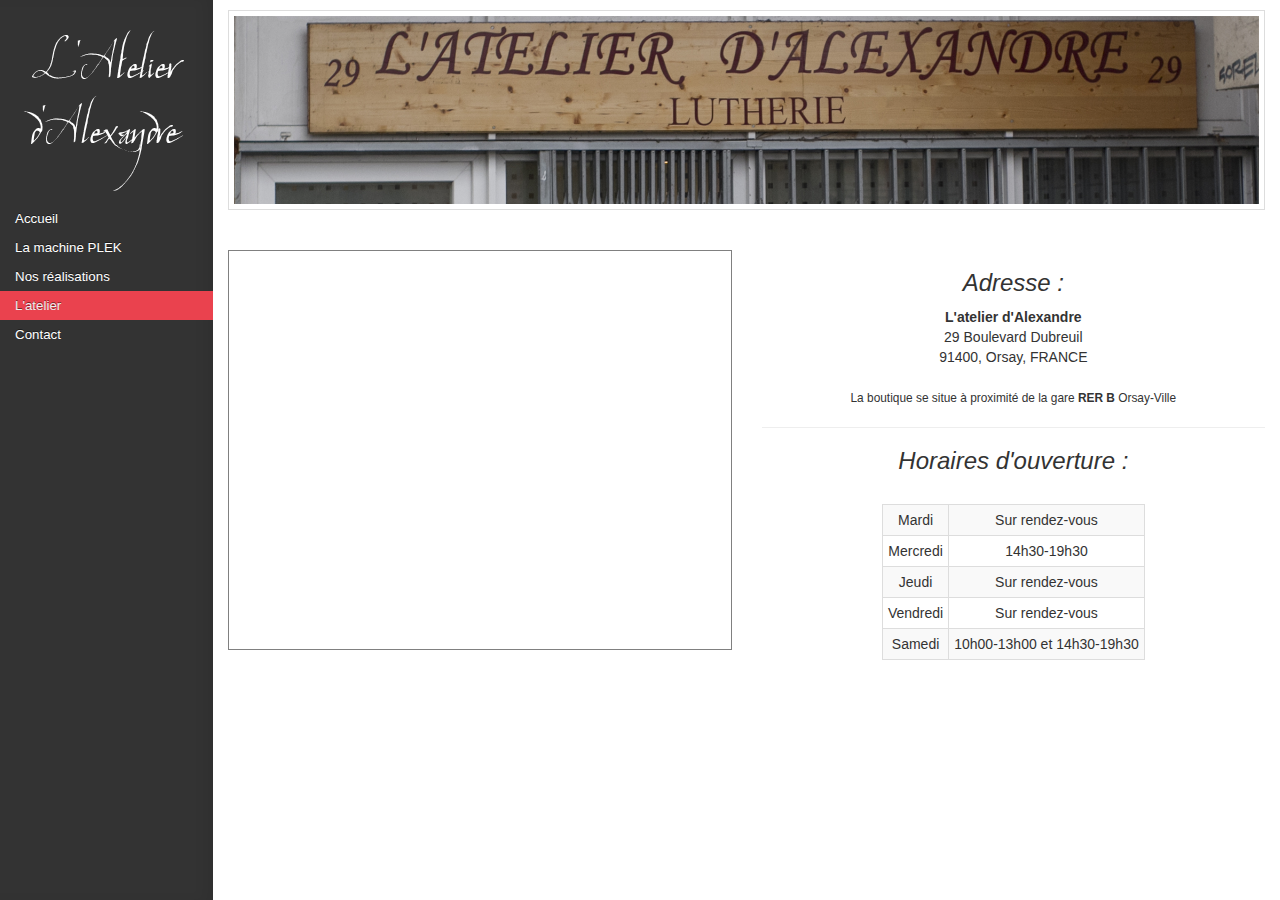
<file: atelier.html>
<!doctype html>
<html>
<head>
  <meta charset="UTF-8">
  <title>L'atelier d'Alexandre - L'atelier</title>
  <link rel="stylesheet" type="text/css" href="css/bootstrap.min.css">
  <link rel="stylesheet" type="text/css" href="css/atelier-alexandre.css">
</head>
<body>
  <div class="container-fluid main-container">
    <div class="row main-row">
      <div class="col-sm-2 menu">
        <h1 class="title-logo">L'Atelier d'Alexandre</h1>
        <ul>
          <a href="index.html"><li>Accueil</li></a>
          <a href="plek.html"><li>La machine PLEK</li></a>
          <a href="realisations.html"><li>Nos réalisations</li></a>
          <li class="active">L'atelier</li>
          <a href="contact.html"><li>Contact</li></a>
        </ul>
      </div>
      <div class="col-sm-10 col-sm-offset-2 content nomargin">
        <img src="img/atelier_header.jpg">

        <p><br></p>
        
        <div class="row">
          <div class="col-md-6">
            <iframe width="100%" height="400" frameborder="0" scrolling="no" marginheight="0" marginwidth="0" src="http://www.openstreetmap.org/export/embed.html?bbox=2.18313,48.69845,2.18545,48.69730&amp;layer=mapnik&amp;marker=48.69793,2.18420" style="border: 1px solid gray"></iframe>
          </div>
          <div class="col-md-6 text-center">
            <h3><i>Adresse :</i></h3>
            <address>
              <strong>L'atelier d'Alexandre</strong><br>
              29 Boulevard Dubreuil<br>
              91400, Orsay, FRANCE
            </address>

            <p><small>La boutique se situe à proximité de la gare <strong>RER B</strong> Orsay-Ville</small></p>

            <hr>

            <h3><i>Horaires d'ouverture :</i></h3>

            <br>

            <table class="table table-bordered table-condensed table-striped table-small">
              <tbody>
                <tr>
                  <td>Mardi</td>
                  <td>Sur rendez-vous</td>
                </tr>
                <tr>
                  <td>Mercredi</td>
                  <td>14h30-19h30</td>
                </tr>
                <tr>
                  <td>Jeudi</td>
                  <td>Sur rendez-vous</td>
                </tr>
                <tr>
                  <td>Vendredi</td>
                  <td>Sur rendez-vous</td>
                </tr>
                <tr>
                  <td>Samedi</td>
                  <td>10h00-13h00 et 14h30-19h30</td>
                </tr>
              </tbody>
            </table>
          </div>
        </div>
      </div>
    </div>
  </div>
</body>
</html>
</file>
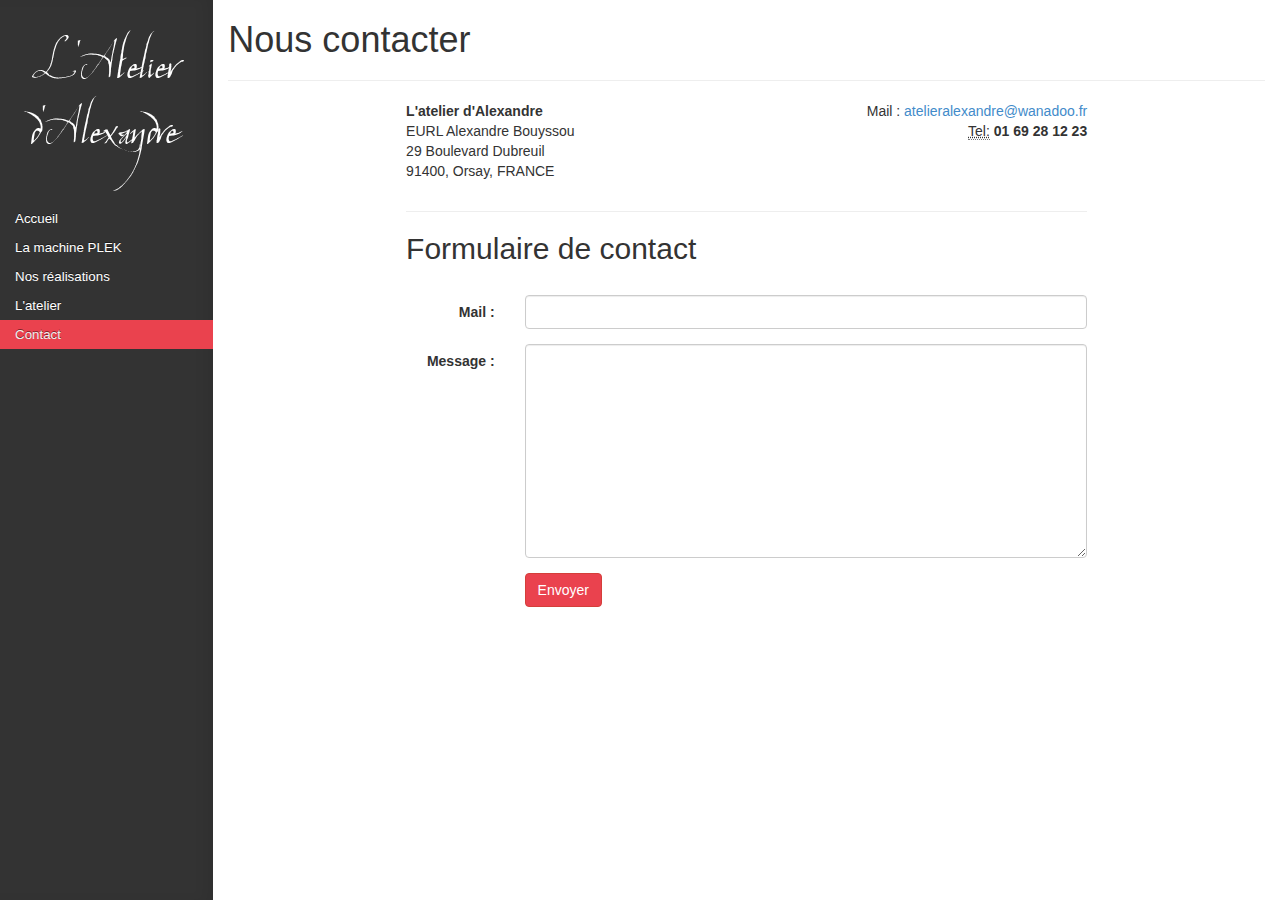
<file: contact.html>
<!doctype html>
<html>
<head>
  <meta charset="UTF-8">
  <title>L'atelier d'Alexandre - Contact</title>
  <link rel="stylesheet" type="text/css" href="css/bootstrap.min.css">
  <link rel="stylesheet" type="text/css" href="css/atelier-alexandre.css">
</head>
<body>
  <div class="container-fluid main-container">
    <div class="row main-row">
      <div class="col-sm-2 menu">
        <h1 class="title-logo">L'Atelier d'Alexandre</h1>
        <ul>
          <a href="index.html"><li>Accueil</li></a>
          <a href="plek.html"><li>La machine PLEK</li></a>
          <a href="realisations.html"><li>Nos réalisations</li></a>
          <a href="atelier.html"><li>L'atelier</li></a>
          <li class="active">Contact</li>
        </ul>
      </div>
      <div class="col-sm-10 col-sm-offset-2 content">
        <h1>Nous contacter</h1>

        <hr>

        <div class="row">
          <div class="col-md-8 col-md-offset-2">
            <div class="row">
              <div class="col-md-6">
                <p>
                  <strong>L'atelier d'Alexandre</strong><br>
                  EURL Alexandre Bouyssou<br>
                  29 Boulevard Dubreuil<br>
                  91400, Orsay, FRANCE
                </p>
              </div>
              <div class="col-md-6">
                <p class="text-right">
                  Mail : <a href="">atelieralexandre@wanadoo.fr</a><br>
                  <abbr title="Numéro de téléphone">Tel:</abbr> <strong>01 69 28 12 23</strong>
                </p>
              </div>
            </div>

            <hr>

            <h2>Formulaire de contact</h2>

            <br>

            <form action="contact.php" class="form-horizontal" role="form" method="POST">
              <div class="form-group">
                <label class="col-sm-2 control-label">Mail :</label>
                <div class="col-sm-10">
                  <input type="mail" name="mail" class="form-control">
                </div>
              </div>

              <div class="form-group">
                <label class="col-sm-2 control-label">Message :</label>
                <div class="col-sm-10">
                  <textarea class="form-control" rows="10" name="message"></textarea>
                </div>
              </div>

              <div class="form-group">
                <div class="col-sm-10 col-sm-offset-2">
                  <button class="btn btn-danger">Envoyer</button>
                </div>
              </div>
            </form>
          </div>
        </div>
    </div>
  </div>
</body>
</html>
</file>
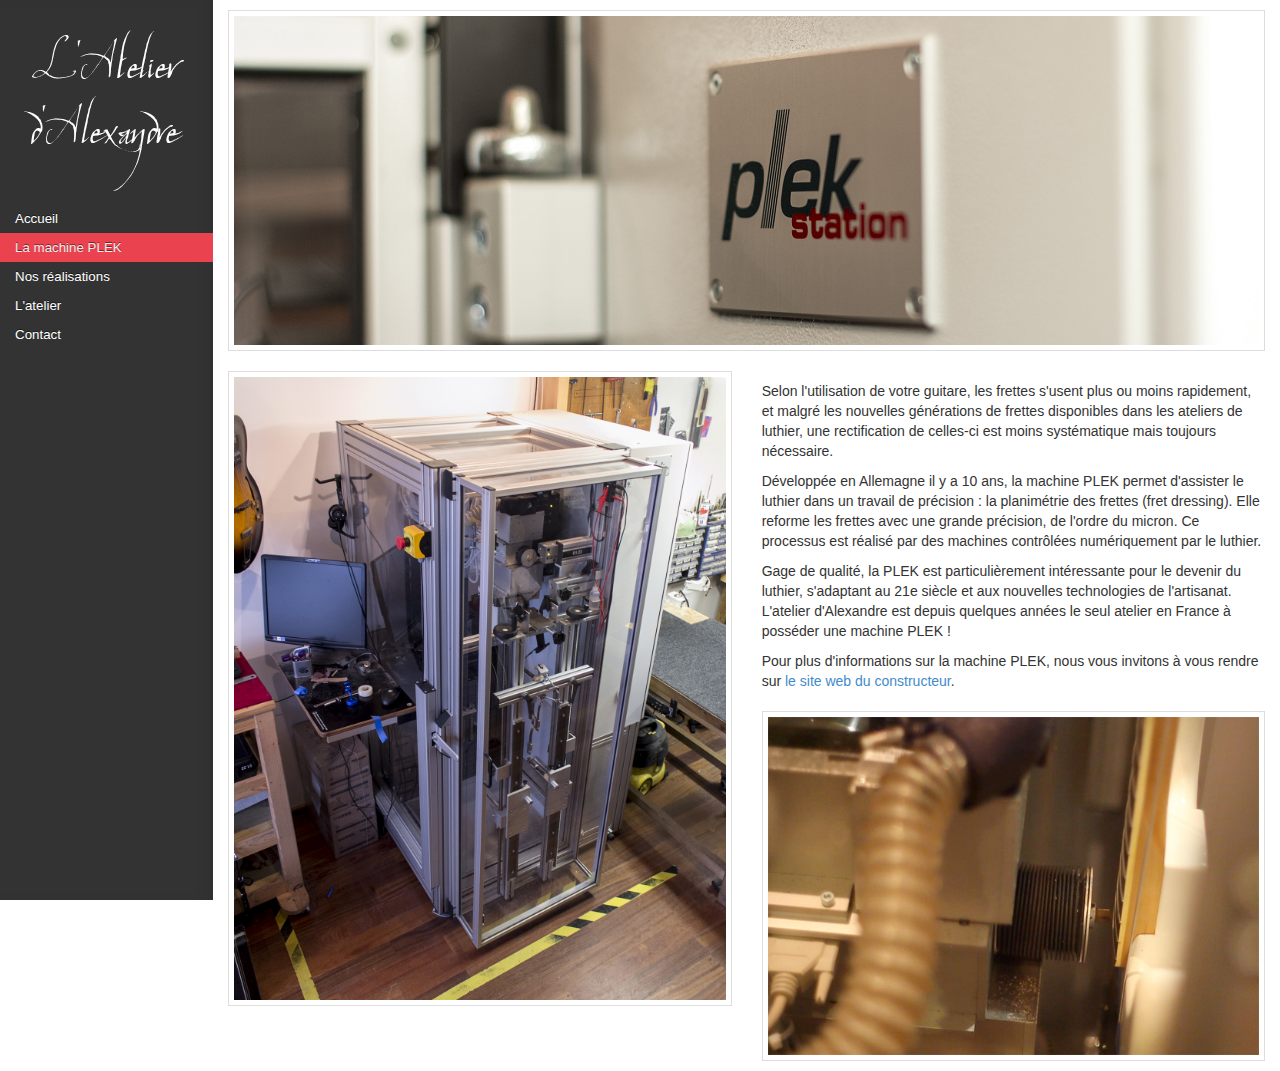
<file: plek.html>
<!doctype html>
<html>
<head>
  <meta charset="UTF-8">
  <title>L'atelier d'Alexandre - La machine PLEK</title>
  <link rel="stylesheet" type="text/css" href="css/bootstrap.min.css">
  <link rel="stylesheet" type="text/css" href="css/atelier-alexandre.css">
</head>
<body>
  <div class="container-fluid main-container">
    <div class="row main-row">
      <div class="col-sm-2 menu">
        <h1 class="title-logo">L'Atelier d'Alexandre</h1>
        <ul>
          <a href="index.html"><li>Accueil</li></a>
          <li class="active">La machine PLEK</li>
          <a href="realisations.html"><li>Nos réalisations</li></a>
          <a href="atelier.html"><li>L'atelier</li></a>
          <a href="contact.html"><li>Contact</li></a>
        </ul>
      </div>
      <div class="col-sm-10 col-sm-offset-2 content">
        <img src="img/plek_header.jpg">

        <div class="row">
          <div class="col-md-6 hidden-sm hidden-xs">
            <img src="img/plek_side.jpg">
          </div>
          <div class="col-md-6 col-sm-12">
            <br>

            <p>Selon l'utilisation de votre guitare, les frettes s'usent plus ou moins rapidement, et malgré les nouvelles générations de frettes disponibles dans les ateliers de luthier, une rectification de celles-ci est moins systématique mais toujours nécessaire.</p>

            <p>Développée en Allemagne il y a 10 ans, la machine PLEK permet d'assister le luthier dans un travail de précision : la planimétrie des frettes (fret dressing). Elle reforme les frettes avec une grande précision, de l'ordre du micron. Ce processus est réalisé par des machines contrôlées numériquement par le luthier.</p>
        
            <p>Gage de qualité, la PLEK est particulièrement intéressante pour le devenir du luthier, s'adaptant au 21e siècle et aux nouvelles technologies de l'artisanat. L'atelier d'Alexandre est depuis quelques années le seul atelier en France à posséder une machine PLEK !</p>

            <p>Pour plus d'informations sur la machine PLEK, nous vous invitons à vous rendre sur <a href="http://www.plek.com/en_US/home/">le site web du constructeur</a>.</p>

            <img src="img/plek_action.jpg" class="hidden-sm hidden-xs hidden-ms">
          </div>
        </div>
      </div>
    </div>
  </div>
</body>
</html>
</file>
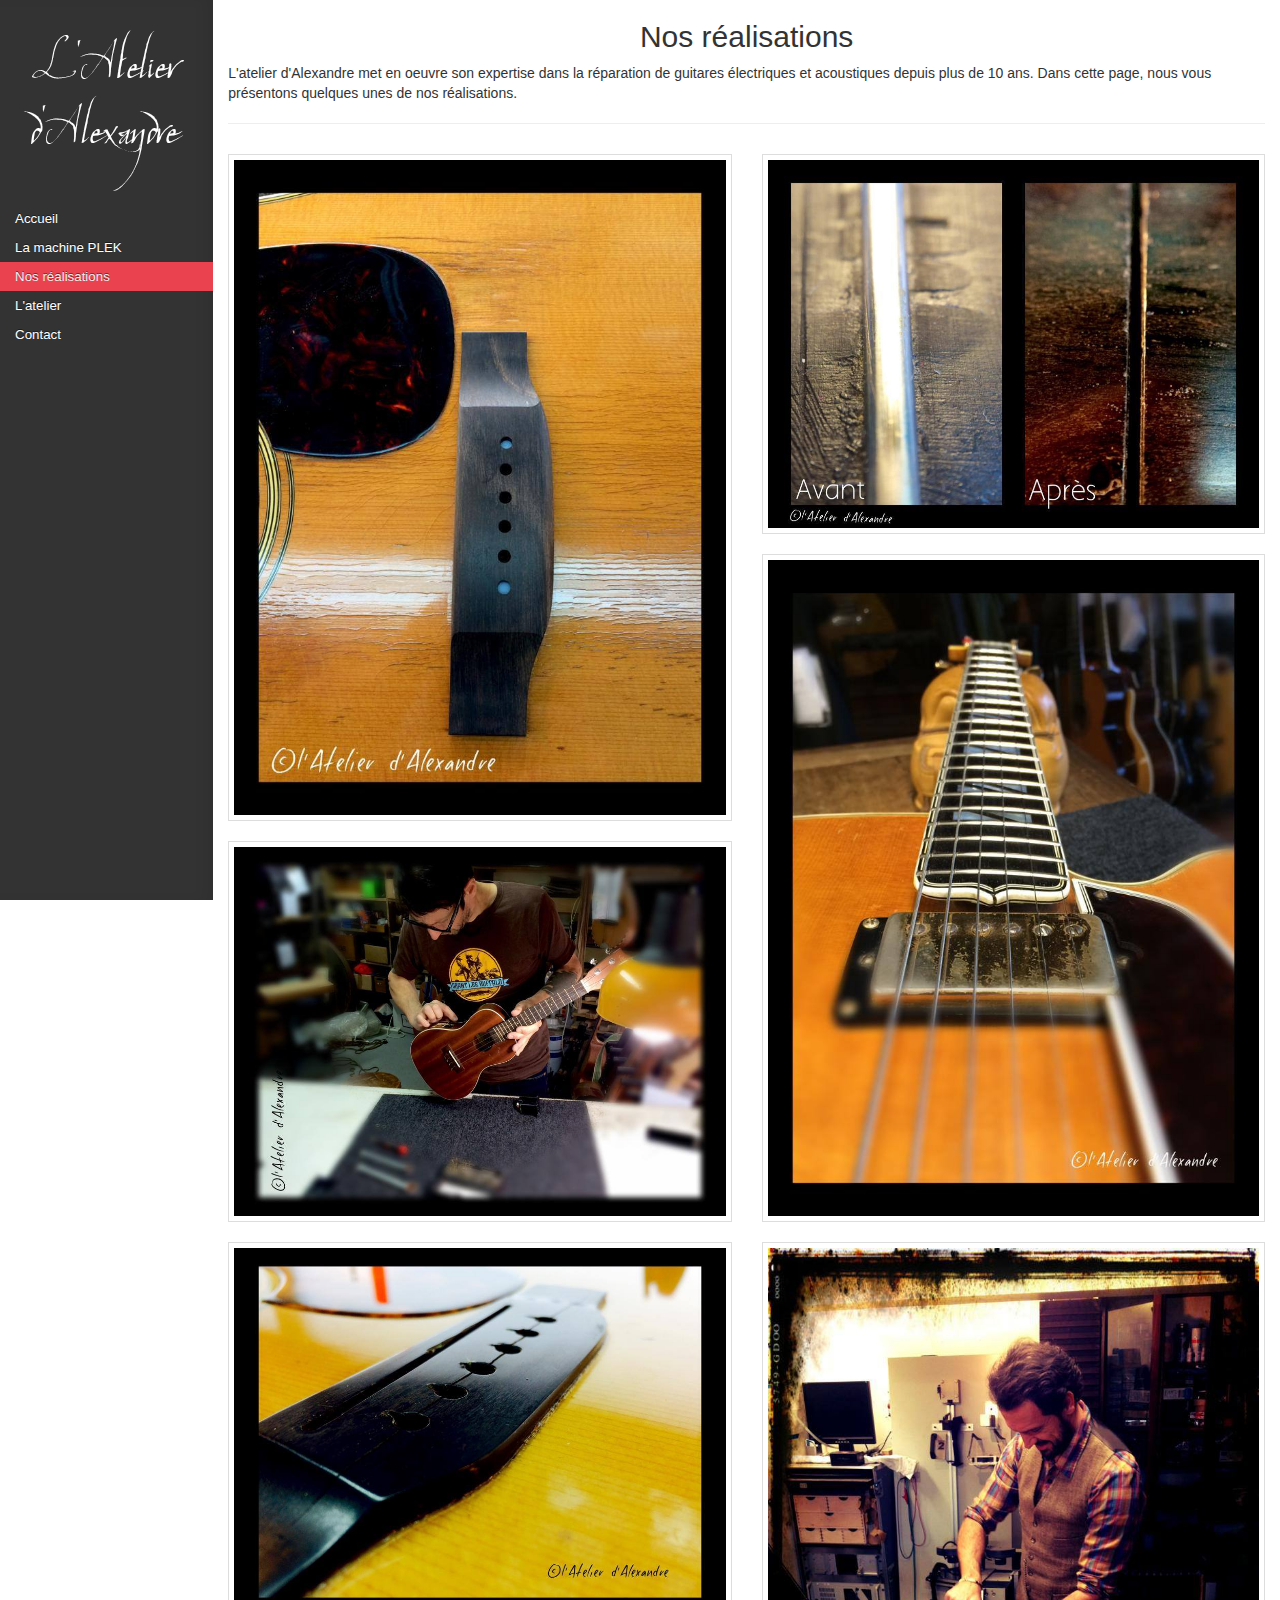
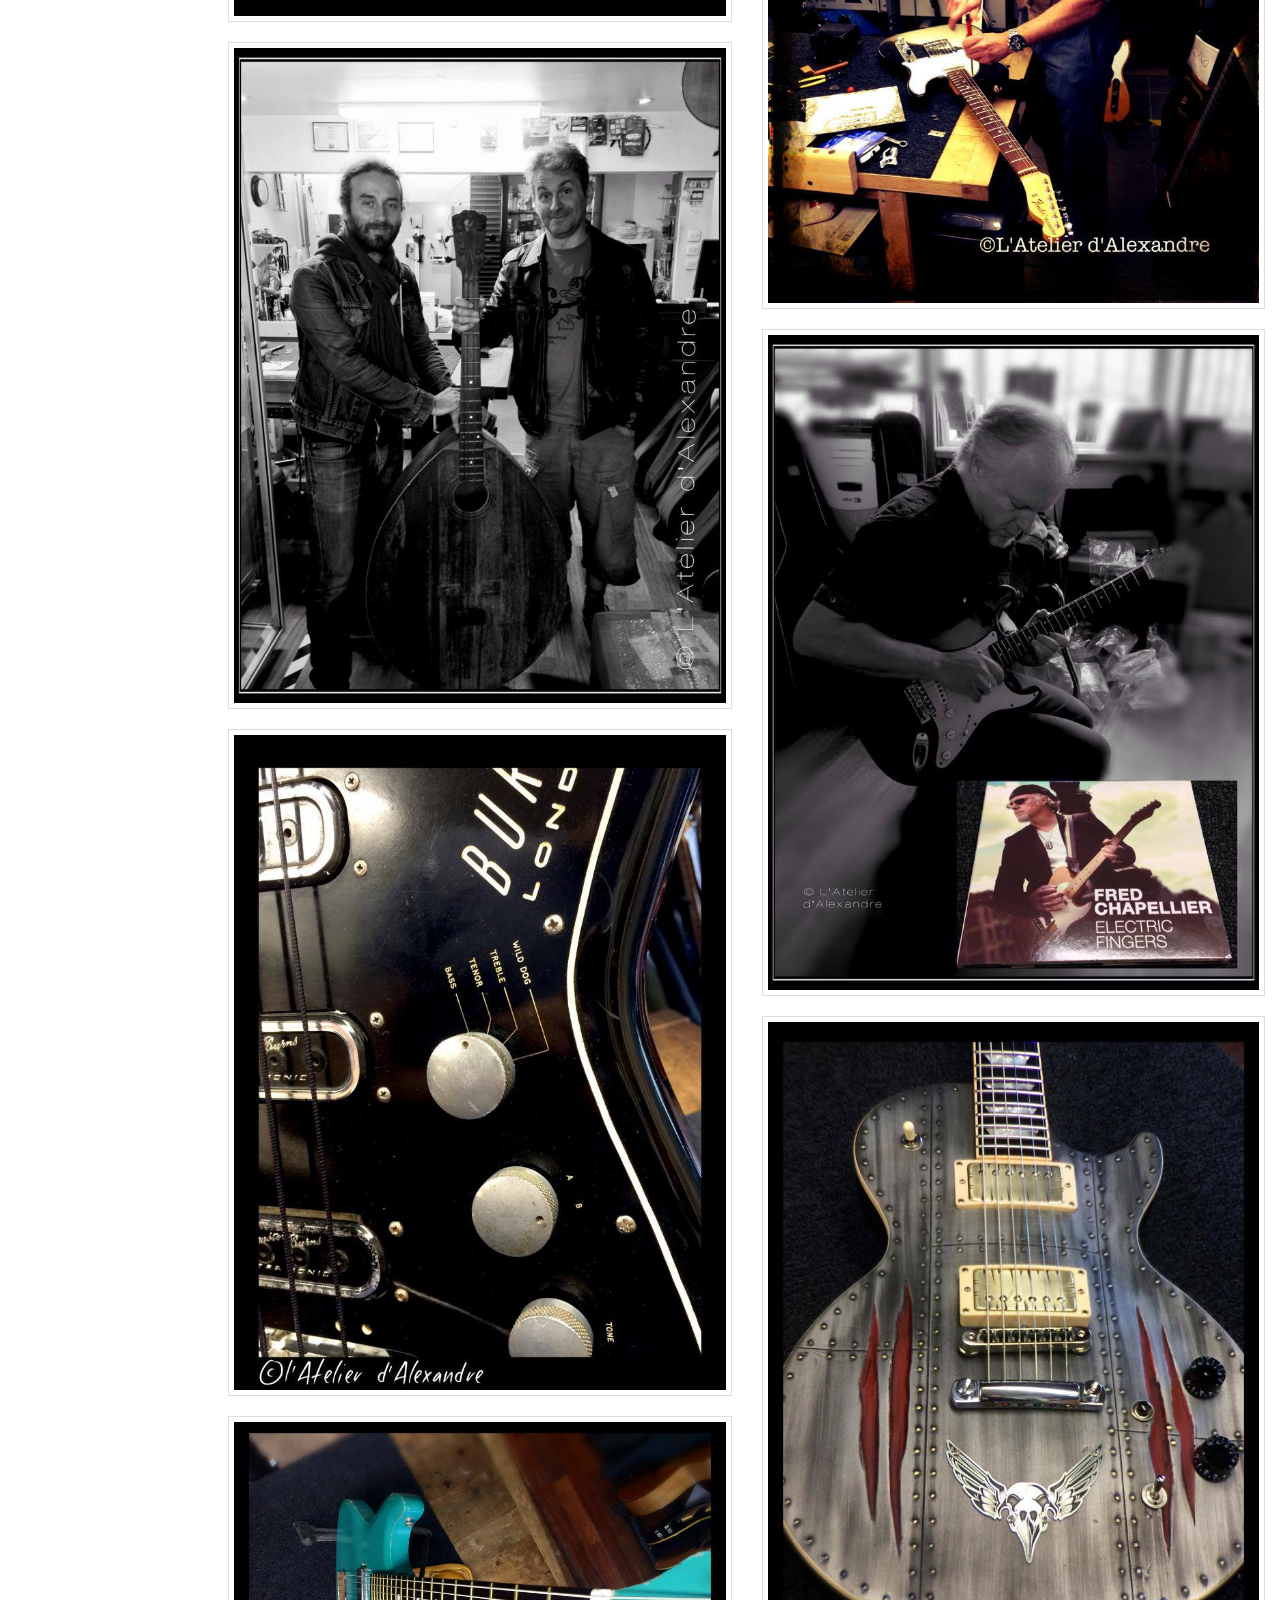
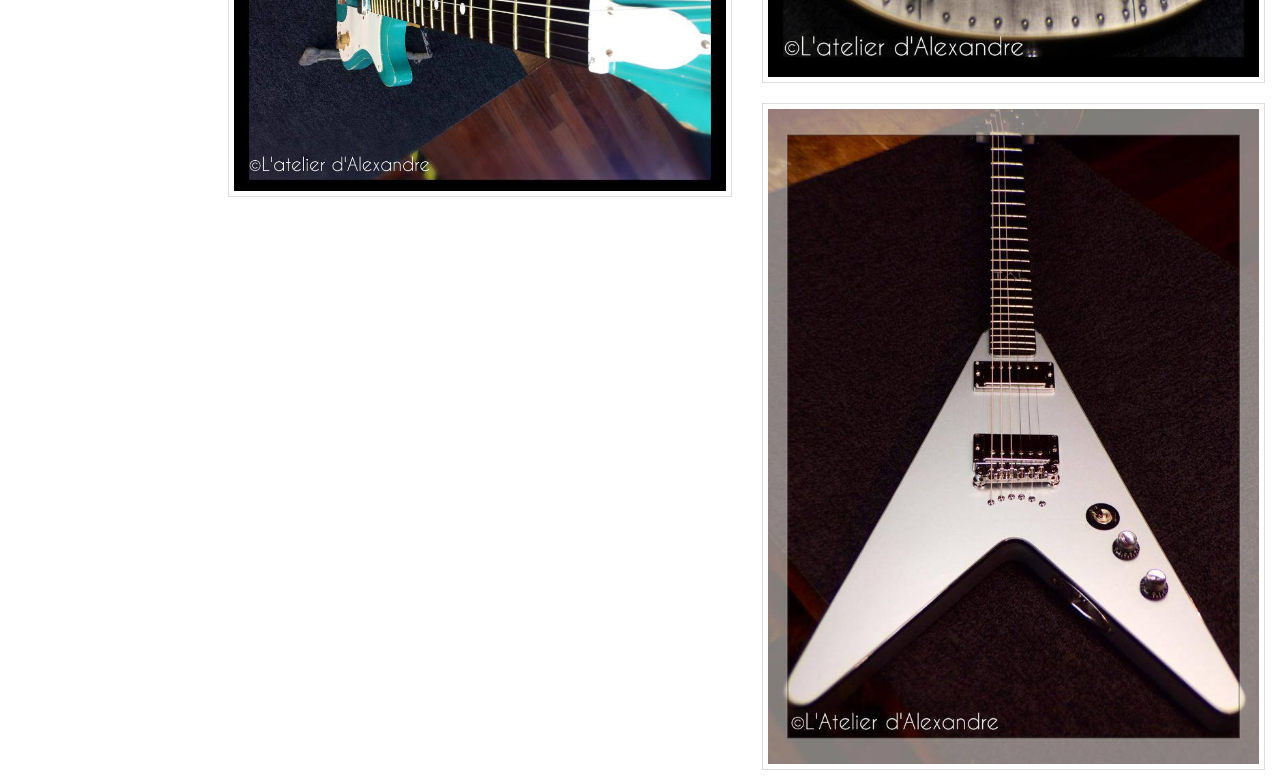
<file: realisations.html>
<!doctype html>
<html>
<head>
  <meta charset="UTF-8">
  <title>L'atelier d'Alexandre - Nos réalisations</title>
  <link rel="stylesheet" type="text/css" href="css/bootstrap.min.css">
  <link rel="stylesheet" type="text/css" href="css/atelier-alexandre.css">
</head>
<body>
  <div class="container-fluid main-container">
    <div class="row main-row">
      <div class="col-sm-2 menu">
        <h1 class="title-logo">L'Atelier d'Alexandre</h1>
        <ul>
          <a href="index.html"><li>Accueil</li></a>
          <a href="plek.html"><li>La machine PLEK</li></a>
          <li class="active">Nos réalisations</li>
          <a href="atelier.html"><li>L'atelier</li></a>
          <a href="contact.html"><li>Contact</li></a>
        </ul>
      </div>
      <div class="col-sm-10 col-sm-offset-2 content">
        <h2 class="text-center">Nos réalisations</h2>

        <p>L'atelier d'Alexandre met en oeuvre son expertise dans la réparation de guitares électriques et acoustiques depuis plus de 10 ans. Dans cette page, nous vous présentons quelques unes de nos réalisations.</p>

        <hr>

        <div class="row">
          <div class="col-md-6">
            <img src="img/real5.jpg">
            <img src="img/real3.jpg">
            <img src="img/real1.jpg">
            <img src="img/real7.jpg">
            <img src="img/real9.jpg">
            <img src="img/real11.jpg">
          </div>
          <div class="col-md-6">
            <img src="img/real4.jpg">
            <img src="img/real2.jpg">
            <img src="img/real6.jpg">
            <img src="img/real8.jpg">
            <img src="img/real10.jpg">
            <img src="img/real12.jpg">
          </div>
        </div>
      </div>
    </div>
  </div>
</body>
</html>
</file>
<file: css/atelier-alexandre.css>
@font-face {
    font-family: "Elven Common Speak";
    src: url('../fonts/elvencommonspeak.ttf');
}

body {
    height: 100%;
    width: 100%;
    position: absolute;
}

.container-fluid { height: inherit; }
.main-row { height: inherit;}

.menu {
  background-color: #333;
  color: #444;
  font-size: 10pt;
  box-shadow: inset -10px 0px 10px 0px rgba(0,0,0,0.05);
  padding: 0;
  color: #fff;
  height: inherit;
  position: fixed;
  top: 0;
  bottom: 0;
  left: 0;
  z-index: 1000;
  display: block;
}

.menu > ul {
  width: 100%;
  list-style: none;
  padding-top: 15px;
  padding-left: 0;
  margin: 0;
}

.menu > ul > a > li, .menu > ul > li {
  padding-top: 5px;
  padding-bottom: 5px;
  padding-left: 15px;
  color: #fff;
  text-shadow: 0px -1.5px 0px rgba(0,0,0, 0.48);
  transition: background-color 0.2s;
}

.menu > ul > a {
  color: #fff;
  text-decoration: none;
}

.menu > ul > li.active {
  color: #eee;
  background-color: #ea424e;
}

.menu > ul > a > li:hover {
  background-color: #666;
}

.title-logo {
  text-align: center;
  font-family: "Elven Common Speak";
  padding-top: 25px;
  padding-right: 5px;
  padding-bottom: 5px;
  font-size: 44pt;
}

.table-small {
  width: auto;
  margin-left: auto;
  margin-right: auto;
}

.center-intro {
  width: 500px;
  background-color: rgba(0,0,0,0.8);
  display: block;
  margin-left: auto;
  margin-right: auto;
  color: #eee;
  padding: 20px;
  border-radius: 10px;
  border: 2px solid rgba(255,255,255,0.8);
}

.center-intro a {
  color: #eee;
  text-decoration: underline;
}

.vertical-centering-wrapper {
  display: table;
  height: 100%;
  min-height: 100%;
}

.vertical-centered-wrapper {
  display: table-cell;
  vertical-align: middle;
}

.quick-links > a > i {
  margin-right: 10px;
}

.quick-links > a {
  color: black;
  text-decoration: none;
  margin-left: 5px;
  margin-right: 5px;
}

.quick-links > a:first-child {
  margin-left: 0;
}

.quick-links > a:last-child {
  margin-right: 0;
}

.content img {
  width: 100%;
  padding: 5px;
  border: 1px solid #ddd;
  margin-top: 10px;
  margin-bottom: 10px;
}

video#intro-video{
  position: fixed;
  top: 0;
  left: 0;
  width: 100%;
  height: 100%;
  z-index: -1;
  background-image: url('../img/intro_cover.jpg');
  background-size:cover;
}
@media (min-aspect-ratio: 16/9) {
  video#intro-video{
    height: 300%;
    top: -100%;
  }
}
@media (max-aspect-ratio: 16/9) {
  video#intro-video {
    width: 300%;
    left: -100%;
  }
}

.btn-danger {
  background-color: #EA424E;
}
</file>
